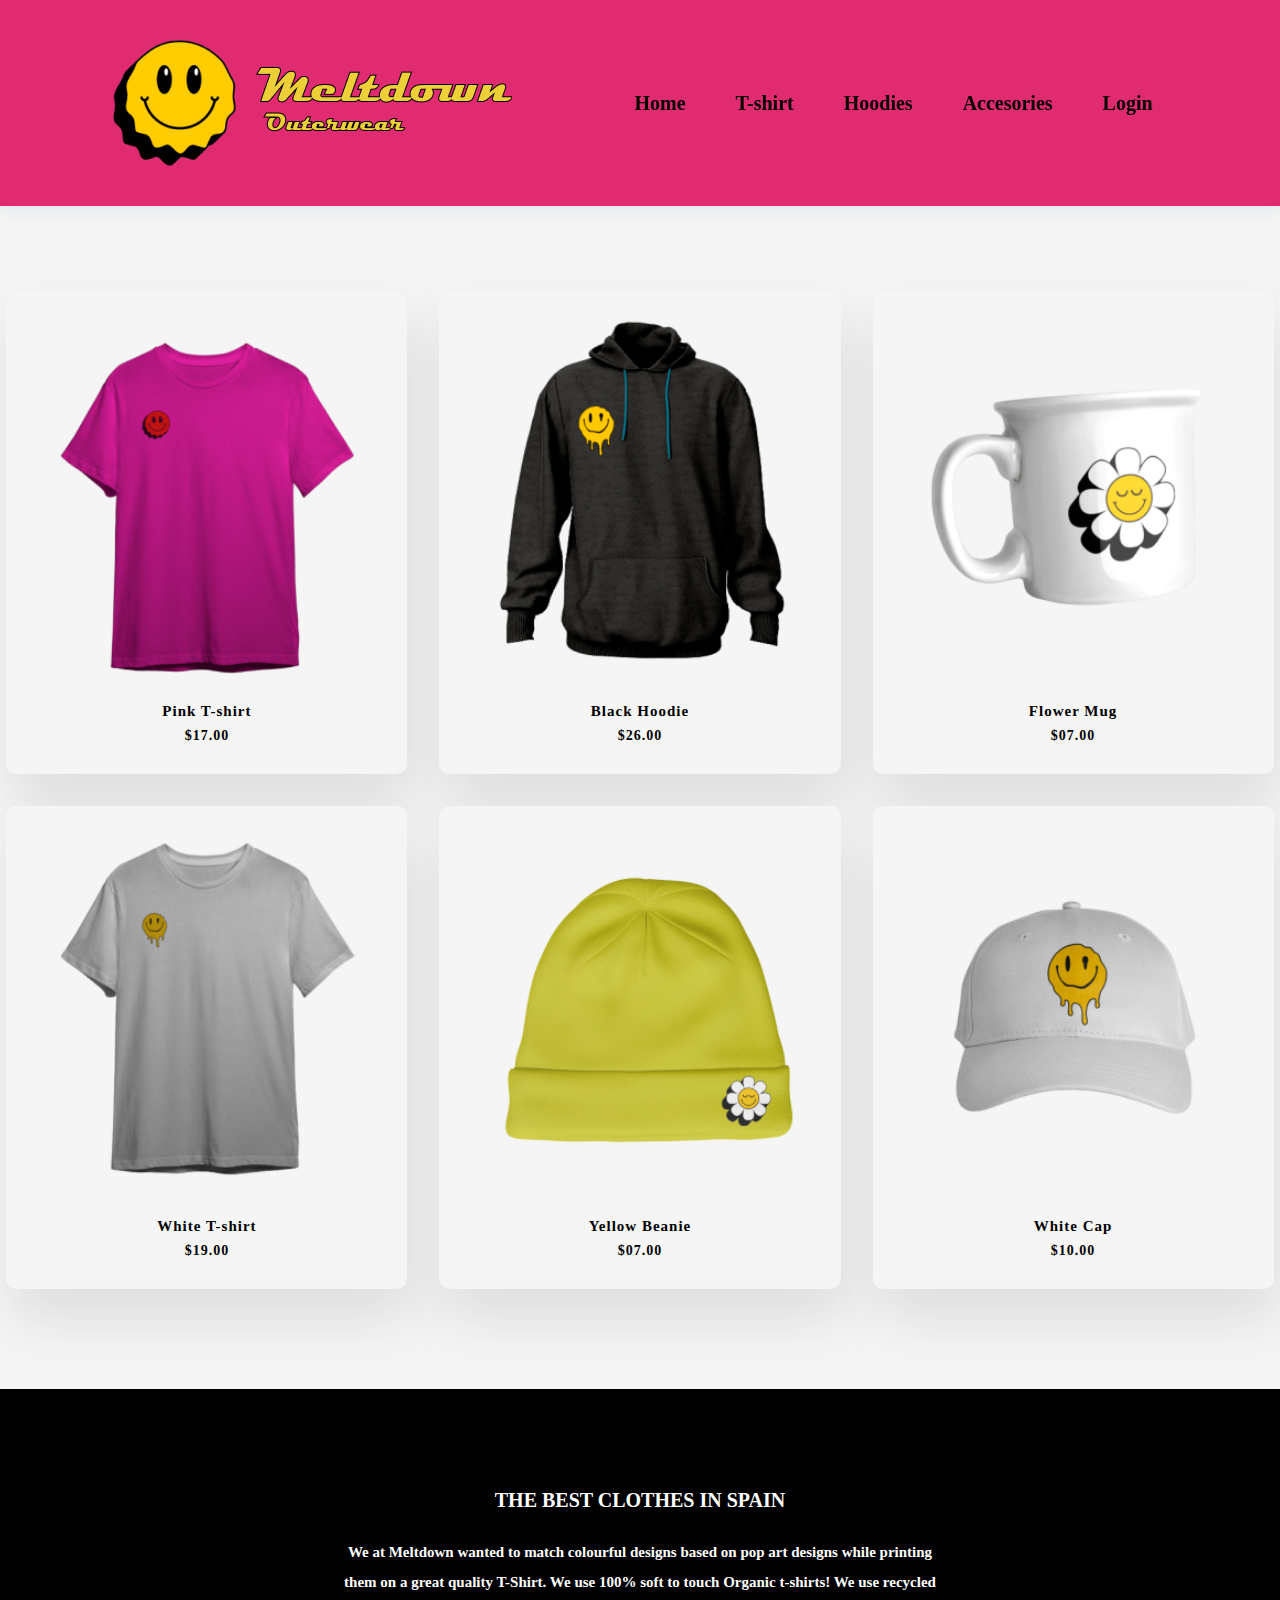
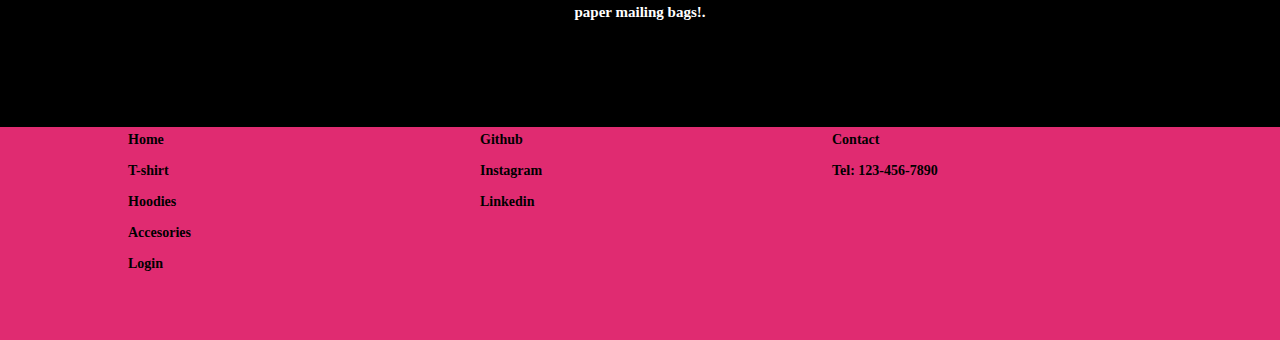
<file: index.html>
<!DOCTYPE html>
<html>
<head>
	<meta charset="utf-8">
	<meta name="viewport" content="width=device-width, initial-scale=1">
	<title>Meltdown - Outerwear</title>
	<meta name="keyword" content="web, t-shirts, tees, hoodies, accesories, mugs, buy, outerwear, pop art,">
	<meta name="description" content="We wanted to match colourful designs based on pop art designs while printing them on a great quality T-Shirt.">
	<link rel="stylesheet" type="text/css" href="./sass/main.css">
	<link rel="stylesheet"
	href="https://cdn.jsdelivr.net/npm/boxicons@latest/css/boxicons.min.css">
	<link rel="shortcut icon" href="./img/img.0.png" type="image/x-icon">
</head>
<body>

	<header>
		<a href="./index.html"><img class="logo"src="./img/logo.png"></a>
		<div class="bx bx-menu" id="menu-icon"></div>

		<ul class="navbar">
			<li><a href="./index.html">Home</a></li>
			<li><a href="./pages/t-shirt.html">T-shirt</a></li>
			<li><a href="./pages/hoodies.html">Hoodies</a></li>
			<li><a href="./pages/accesories.html">Accesories</a></li>
			<li><a href="./pages/login.html">Login</a></li>
		</ul>
	</header>

	<section class="shop" id="shop">

		<div class="container">
			
			<div class="box">
				<a href="./pages/t-shirt.html"><img src="./img/tee1.png" alt="tee1"></a>
				<h4>Pink T-shirt</h4>
				<h5>$17.00</h5>
			</div>

			<div class="box">
				<a href="./pages/hoodies.html"><img src="./img/hoodie1.png" alt="hoodie1"></a>
				<h4>Black Hoodie</h4>
				<h5>$26.00</h5>
			</div>

			<div class="box">
				<a href="./pages/accesories.html"><img src="./img/mug2.png" alt="mug2"></a>
				<h4>Flower Mug</h4>
				<h5>$07.00</h5>
			</div>

			<div class="box">
				<a href="./pages/t-shirt.html"><img src="./img/tee2.png" alt="tee2"></a>
				<h4>White T-shirt</h4>
				<h5>$19.00</h5>
			</div>

			<div class="box">
				<a href="./pages/accesories.html"><img src="./img/beanie2.png" alt="beanie"></a>
				<h4>Yellow Beanie</h4>
				<h5>$07.00</h5>
			</div>

			<div class="box">
				<a href="./pages/accesories.html"><img src="./img/cap1.png" alt="cap1"></a>
				<h4>White Cap</h4>
				<h5>$10.00</h5>
			</div>

		</div>
	</section>

	<section class="about" id="about">
		<div class="about-content">
			<h1>THE BEST CLOTHES IN SPAIN</h1>
			<p> We at Meltdown wanted to match colourful designs based on pop art designs while printing them on a great quality T-Shirt. We use 100% soft to touch Organic t-shirts! We use recycled paper mailing bags!.</p>
		</div>
	</section>

	<section class="contact" id="contact">
		<div class="main-contact">
			<div class="contact-content">
			  <li><a href="./index.html">Home</a></li>
			  <li><a href="./pages/t-shirt.html">T-shirt</a></li>
			  <li><a href="./pages/hoodies.html">Hoodies</a></li>
			  <li><a href="./pages/accesories.html">Accesories</a></li>
			  <li><a href="./pages/login.html">Login</a></li>
			</div>

			<div class="contact-content">
				<li><a href="https://github.com/jpcskv" target="_blank">Github</a></li>
				<li><a href="https://www.instagram.com/meltdown_outerwear/" target="_blank">Instagram</a></li>
				<li><a href="https://www.linkedin.com/in/jpcskv/" target="_blank">Linkedin</a></li>
			</div>

			<div class="contact-content">
				<li><a href="mailto:">Contact</a></li>
				<li><a href="#">Tel: 123-456-7890</a></li>
			</div>

		</div>
	</section>
	
	<script type="text/javascript">
		let menu = document.querySelector('#menu-icon');
		let navbar = document.querySelector('.navbar');
		menu.onclick = () => {
		menu.classList.toggle('bx-x');
		navbar.classList.toggle('active');};
		window.onscroll = () => {
		menu.classList.remove('bx-x');
		navbar.classList.remove('active');};
	</script>

</body>
</html>
</file>
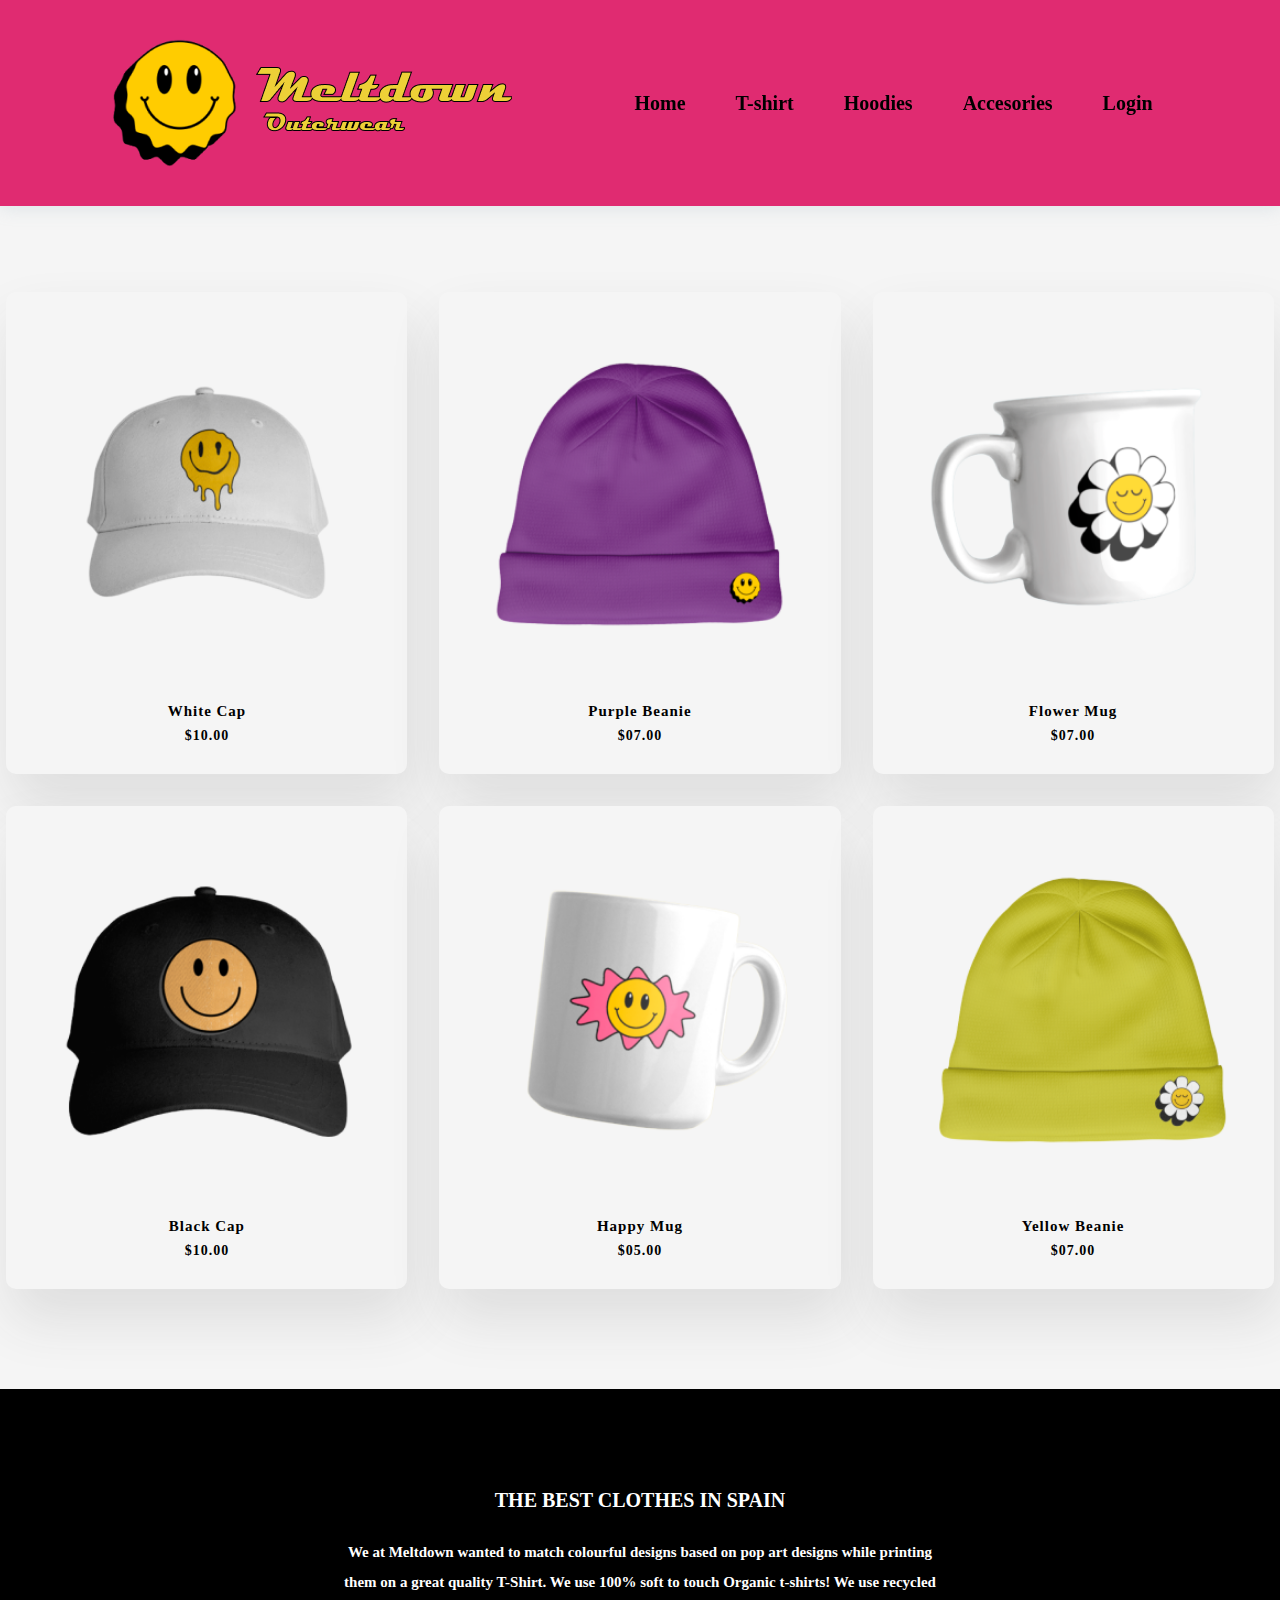
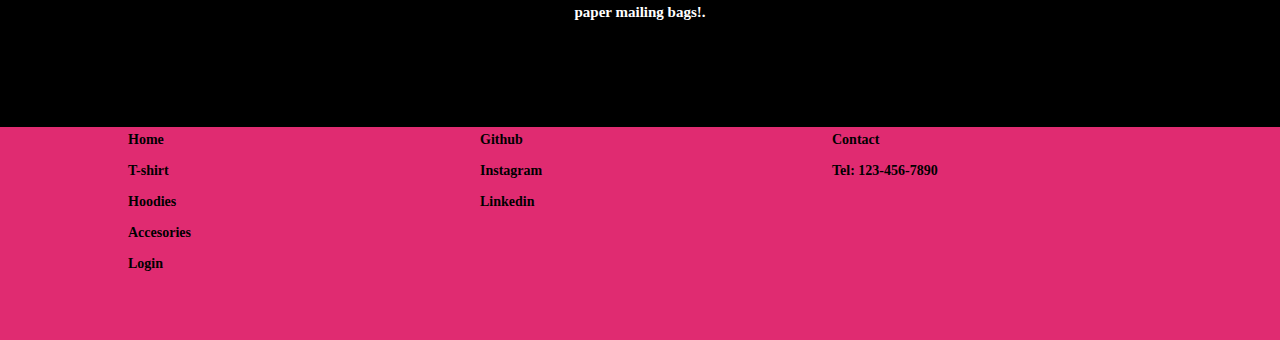
<file: pages/accesories.html>
<!DOCTYPE html>
<html>
<head>
	<meta charset="utf-8">
	<meta name="viewport" content="width=device-width, initial-scale=1">
	<title>Meltdown - Accesories</title>
	<meta name="keyword" content="web, t-shirts, tees, hoodies, accesories, mugs, buy, outerwear, pop art,">
	<meta name="description" content="the best accessories for you">
	<link rel="stylesheet" type="text/css" href="../sass/main.css">
	<link rel="stylesheet"
	href="https://cdn.jsdelivr.net/npm/boxicons@latest/css/boxicons.min.css">
	<link rel="shortcut icon" href="../img/img.0.png" type="image/x-icon">
</head>
<body>

	<header>
		<a href="../index.html"><img class="logo"src="../img/logo.png"></a>
		<div class="bx bx-menu" id="menu-icon"></div>

		<ul class="navbar">
			<li><a href="../index.html">Home</a></li>
			<li><a href="./t-shirt.html">T-shirt</a></li>
			<li><a href="./hoodies.html">Hoodies</a></li>
			<li><a href="./accesories.html">Accesories</a></li>
			<li><a href="./login.html">Login</a></li>
		</ul>
	</header>

	<section class="shop" id="shop">
		<div class="container">
			<div class="box">
				<a href="../pages/login.html"><img src="../img/cap1.png"></a>
				<h4>White Cap</h4>
				<h5>$10.00</h5>
			</div>

			<div class="box">
				<a href="../pages/login.html"><img src="../img/beanie1.png"></a>
				<h4>Purple Beanie</h4>
				<h5>$07.00</h5>
			</div>

			<div class="box">
				<a href="../pages/login.html"><img src="../img/mug2.png"></a>
				<h4>Flower Mug</h4>
				<h5>$07.00</h5>
			</div>

			<div class="box">
				<a href="../pages/login.html"><img src="../img/cap2.png"></a>
				<h4>Black Cap</h4>
				<h5>$10.00</h5>
			</div>

			<div class="box">
				<a href="../pages/login.html"><img src="../img/mug1.png"></a>
				<h4>Happy Mug</h4>
				<h5>$05.00</h5>
			</div>

			<div class="box">
				<a href="../pages/login.html"><img src="../img/beanie2.png"></a>
				<h4>Yellow Beanie</h4>
				<h5>$07.00</h5>
			</div>

		</div>
	</section>

	<section class="about" id="about">
		<div class="about-content">
			<h1>THE BEST CLOTHES IN SPAIN</h1>
			<p> We at Meltdown wanted to match colourful designs based on pop art designs while printing them on a great quality T-Shirt. We use 100% soft to touch Organic t-shirts! We use recycled paper mailing bags!.</p>
		</div>
	</section>

	<section class="contact" id="contact">
		<div class="main-contact">
			<div class="contact-content">
			  <li><a href="../index.html">Home</a></li>
			  <li><a href="./t-shirt.html">T-shirt</a></li>
			  <li><a href="./hoodies.html">Hoodies</a></li>
			  <li><a href="./accesories.html">Accesories</a></li>
			  <li><a href="./login.html">Login</a></li>
			</div>

			<div class="contact-content">
				<li><a href="https://github.com/jpcskv" target="_blank">Github</a></li>
				<li><a href="https://www.instagram.com/meltdown_outerwear/" target="_blank">Instagram</a></li>
				<li><a href="https://www.linkedin.com/in/jpcskv/" target="_blank">Linkedin</a></li>
			</div>

			<div class="contact-content">
				<li><a href="mailto:">Contact</a></li>
				<li><a href="#">Tel: 123-456-7890</a></li>
			</div>

		</div>
	</section>
	<script type="text/javascript">
		let menu = document.querySelector('#menu-icon');
		let navbar = document.querySelector('.navbar');
		menu.onclick = () => {
		menu.classList.toggle('bx-x');
		navbar.classList.toggle('active');};
		window.onscroll = () => {
		menu.classList.remove('bx-x');
		navbar.classList.remove('active');};
	</script>
</file>
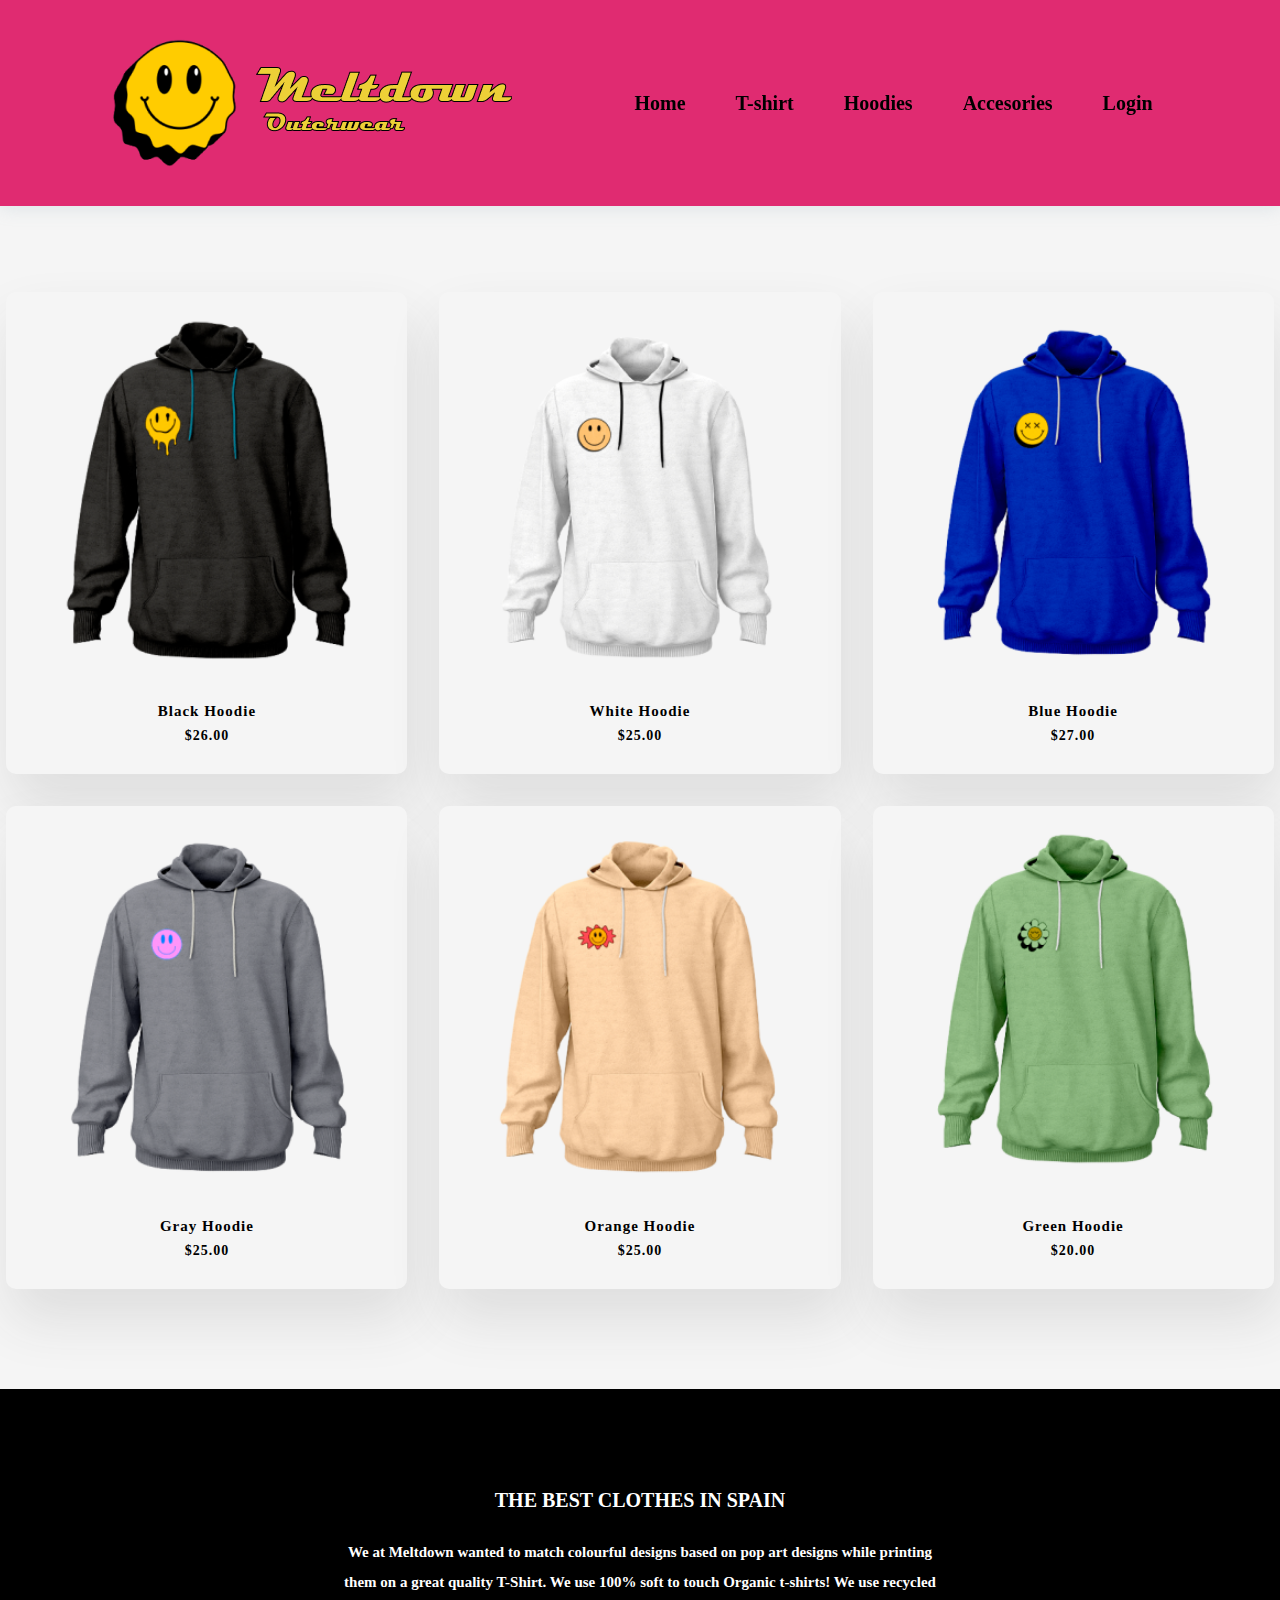
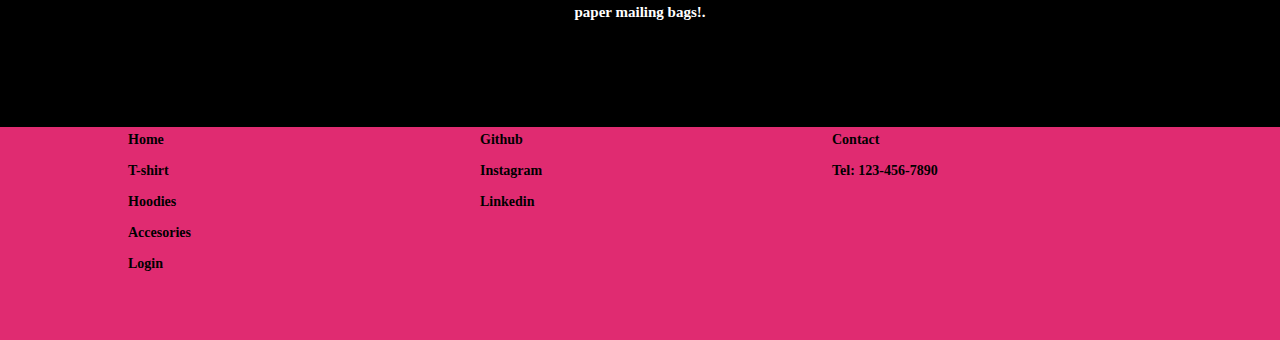
<file: pages/hoodies.html>
<!DOCTYPE html>
<html>
<head>
	<meta charset="utf-8">
	<meta name="viewport" content="width=device-width, initial-scale=1">
	<title>Meltdown - Hoodies</title>
	<meta name="keyword" content="web, t-shirts, tees, hoodies, accesories, mugs, buy, outerwear, pop art,">
	<meta name="description" content="Best Hoodies in Spain">
	<link rel="stylesheet" type="text/css" href="../sass/main.css">
	<link rel="stylesheet"
	href="https://cdn.jsdelivr.net/npm/boxicons@latest/css/boxicons.min.css">
	<link rel="shortcut icon" href="../img/img.0.png" type="image/x-icon">
</head>
<body>

	<header>
		<a href="../index.html"><img class="logo"src="../img/logo.png"></a>
		<div class="bx bx-menu" id="menu-icon"></div>

		<ul class="navbar">
			<li><a href="../index.html">Home</a></li>
			<li><a href="./t-shirt.html">T-shirt</a></li>
			<li><a href="./hoodies.html">Hoodies</a></li>
			<li><a href="./accesories.html">Accesories</a></li>
			<li><a href="./login.html">Login</a></li>
		</ul>
	</header>

	<section class="shop" id="shop">
		<div class="container">
			<div class="box">
				<a href="../pages/login.html"><img src="../img/hoodie1.png" alt="black-hoodie"></a>
				<h4>Black Hoodie</h4>
				<h5>$26.00</h5>
			</div>

			<div class="box">
				<a href="../pages/login.html"><img src="../img/hoodie2.png" alt="white-hoodie"></a>
				<h4>White Hoodie</h4>
				<h5>$25.00</h5>
			</div>

			<div class="box">
				<a href="../pages/login.html"><img src="../img/hoodie3.png" alt="blue-hoodie"></a>
				<h4>Blue Hoodie</h4>
				<h5>$27.00</h5>
			</div>

			<div class="box">
				<a href="../pages/login.html"><img src="../img/hoodie4.png" alt="gray-hoodie"></a>
				<h4>Gray Hoodie</h4>
				<h5>$25.00</h5>
			</div>

			<div class="box">
				<a href="../pages/login.html"><img src="../img/hoodie5.png" alt="orange-hoodie"></a>
				<h4>Orange Hoodie</h4>
				<h5>$25.00</h5>
			</div>

			<div class="box">
				<a href="../pages/login.html"><img src="../img/hoodie6.png" alt="green-hoodie"></a>
				<h4>Green Hoodie</h4>
				<h5>$20.00</h5>
			</div>

		</div>
	</section>

	<section class="about" id="about">
		<div class="about-content">
			<h1>THE BEST CLOTHES IN SPAIN</h1>
			<p> We at Meltdown wanted to match colourful designs based on pop art designs while printing them on a great quality T-Shirt. We use 100% soft to touch Organic t-shirts! We use recycled paper mailing bags!.</p>
		</div>
	</section>

	<section class="contact" id="contact">
		<div class="main-contact">
			<div class="contact-content">
			  <li><a href="../index.html">Home</a></li>
			  <li><a href="./t-shirt.html">T-shirt</a></li>
			  <li><a href="./hoodies.html">Hoodies</a></li>
			  <li><a href="./accesories.html">Accesories</a></li>
			  <li><a href="./login.html">Login</a></li>
			</div>

			<div class="contact-content">
				<li><a href="https://github.com/jpcskv" target="_blank">Github</a></li>
				<li><a href="https://www.instagram.com/meltdown_outerwear/" target="_blank">Instagram</a></li>
				<li><a href="https://www.linkedin.com/in/jpcskv/" target="_blank">Linkedin</a></li>
			</div>

			<div class="contact-content">
				<li><a href="mailto:">Contact</a></li>
				<li><a href="#">Tel: 123-456-7890</a></li>
			</div>

		</div>
	</section>
	<script type="text/javascript">
		let menu = document.querySelector('#menu-icon');
		let navbar = document.querySelector('.navbar');
		menu.onclick = () => {
		menu.classList.toggle('bx-x');
		navbar.classList.toggle('active');};
		window.onscroll = () => {
		menu.classList.remove('bx-x');
		navbar.classList.remove('active');};
	</script>
</file>
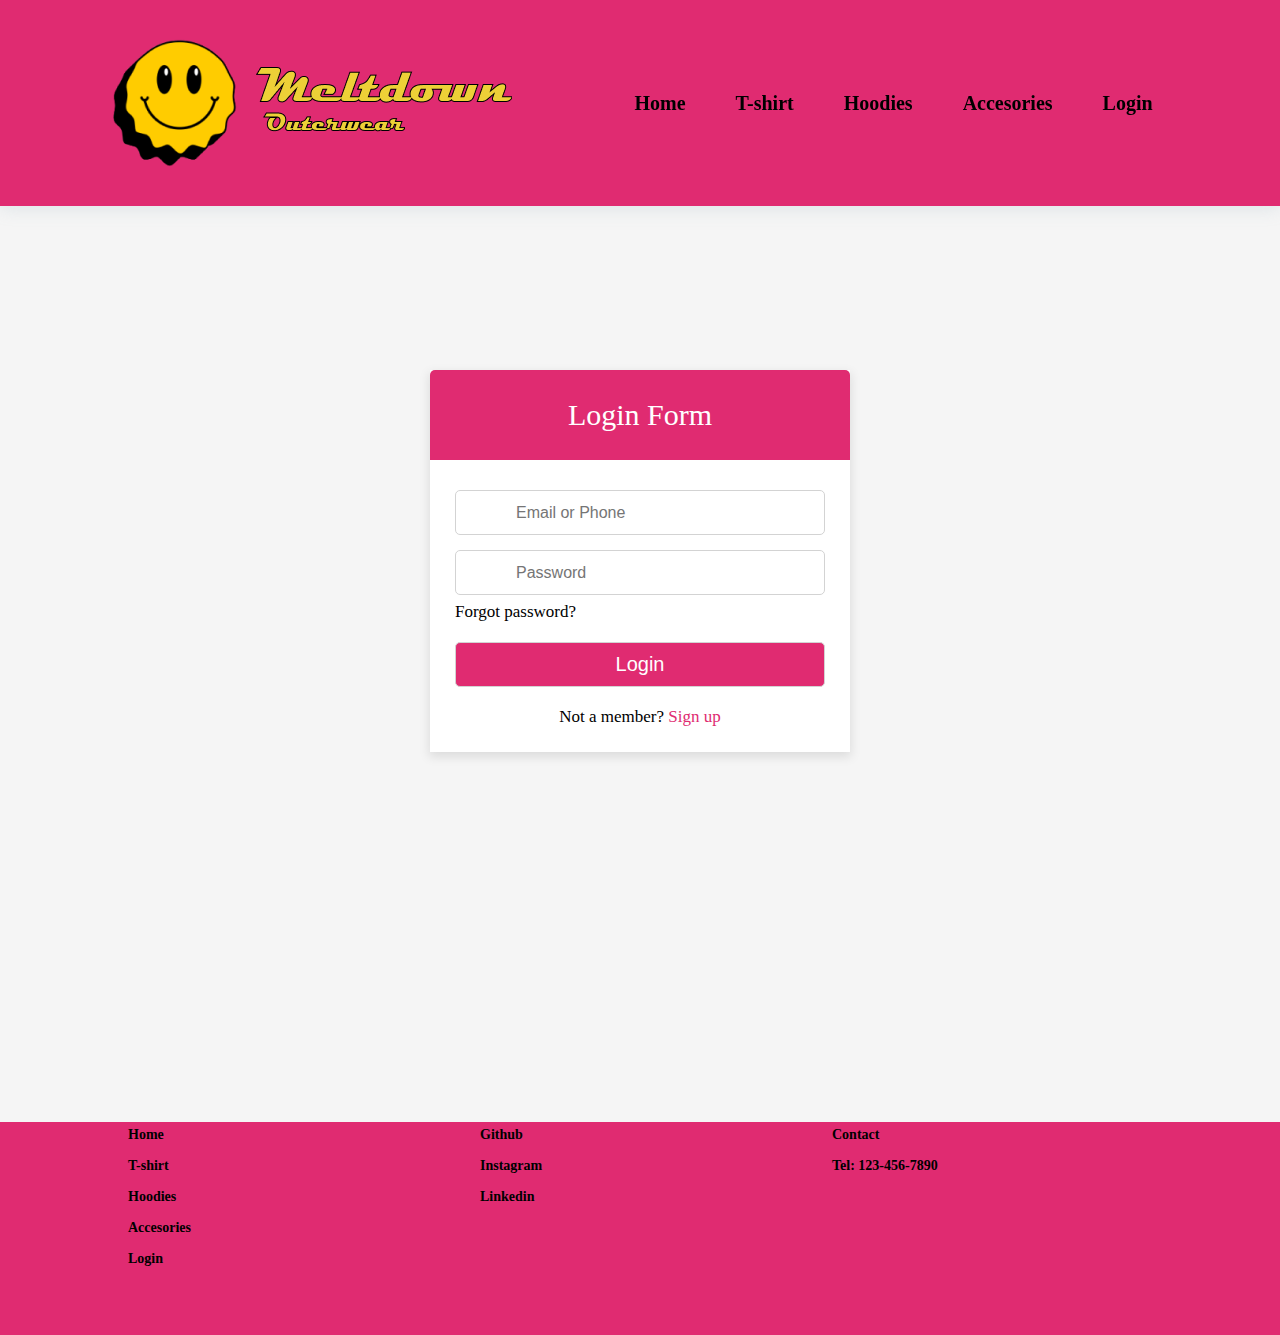
<file: pages/login.html>
<!DOCTYPE html>
<html>
<head>
	<meta charset="utf-8">
	<meta name="viewport" content="width=device-width, initial-scale=1">
	<title>Meltdown - Login</title>
	<meta name="keyword" content="web, t-shirts, tees, hoodies, accesories, mugs, buy, outerwear, pop art,">
	<meta name="description" content="create an account, it's free!">
	<link rel="stylesheet" type="text/css" href="../sass/main.css">
	<link rel="stylesheet"
	href="https://cdn.jsdelivr.net/npm/boxicons@latest/css/boxicons.min.css">
	<link rel="shortcut icon" href="../img/img.0.png" type="image/x-icon">
</head>
<body>

	<header>
		<a href="../index.html"><img class="logo"src="../img/logo.png"></a>
		<div class="bx bx-menu" id="menu-icon"></div>

		<ul class="navbar">
			<li><a href="../index.html">Home</a></li>
			<li><a href="./t-shirt.html">T-shirt</a></li>
			<li><a href="./hoodies.html">Hoodies</a></li>
			<li><a href="./accesories.html">Accesories</a></li>
			<li><a href="./login.html">Login</a></li>
		</ul>
	</header>

	<section class="container-login">
        <div class="wrapper">
            <div class="title"><span>Login Form</span></div>
            <form action="#">
              <div class="row">
                <i class="fas fa-user"></i>
                <input type="text" placeholder="Email or Phone">
              </div>
              <div class="row">
                <input type="password" placeholder="Password">
              </div>
              <div class="pass"><a href="#">Forgot password?</a></div>
              <div class="row button">
                <input type="submit" value="Login">
              </div>
              <div class="signup-link">Not a member? <a href="#">Sign up</a></div>
            </form>
          </div>
	</section>

	<section class="contact" id="contact">
		<div class="main-contact">
			<div class="contact-content">
			  <li><a href="../index.html">Home</a></li>
			  <li><a href="./t-shirt.html">T-shirt</a></li>
			  <li><a href="./hoodies.html">Hoodies</a></li>
			  <li><a href="./accesories.html">Accesories</a></li>
			  <li><a href="./login.html">Login</a></li>
			</div>

			<div class="contact-content">
				<li><a href="https://github.com/jpcskv" target="_blank">Github</a></li>
				<li><a href="https://www.instagram.com/meltdown_outerwear/" target="_blank">Instagram</a></li>
				<li><a href="https://www.linkedin.com/in/jpcskv/" target="_blank">Linkedin</a></li>
			</div>

			<div class="contact-content">
				<li><a href="mailto:">Contact</a></li>
				<li><a href="#">Tel: 123-456-7890</a></li>
			</div>

		</div>
	</section>
	<script type="text/javascript">
		let menu = document.querySelector('#menu-icon');
		let navbar = document.querySelector('.navbar');
		menu.onclick = () => {
		menu.classList.toggle('bx-x');
		navbar.classList.toggle('active');};
		window.onscroll = () => {
		menu.classList.remove('bx-x');
		navbar.classList.remove('active');};
	</script>

</body>
</html>
</file>
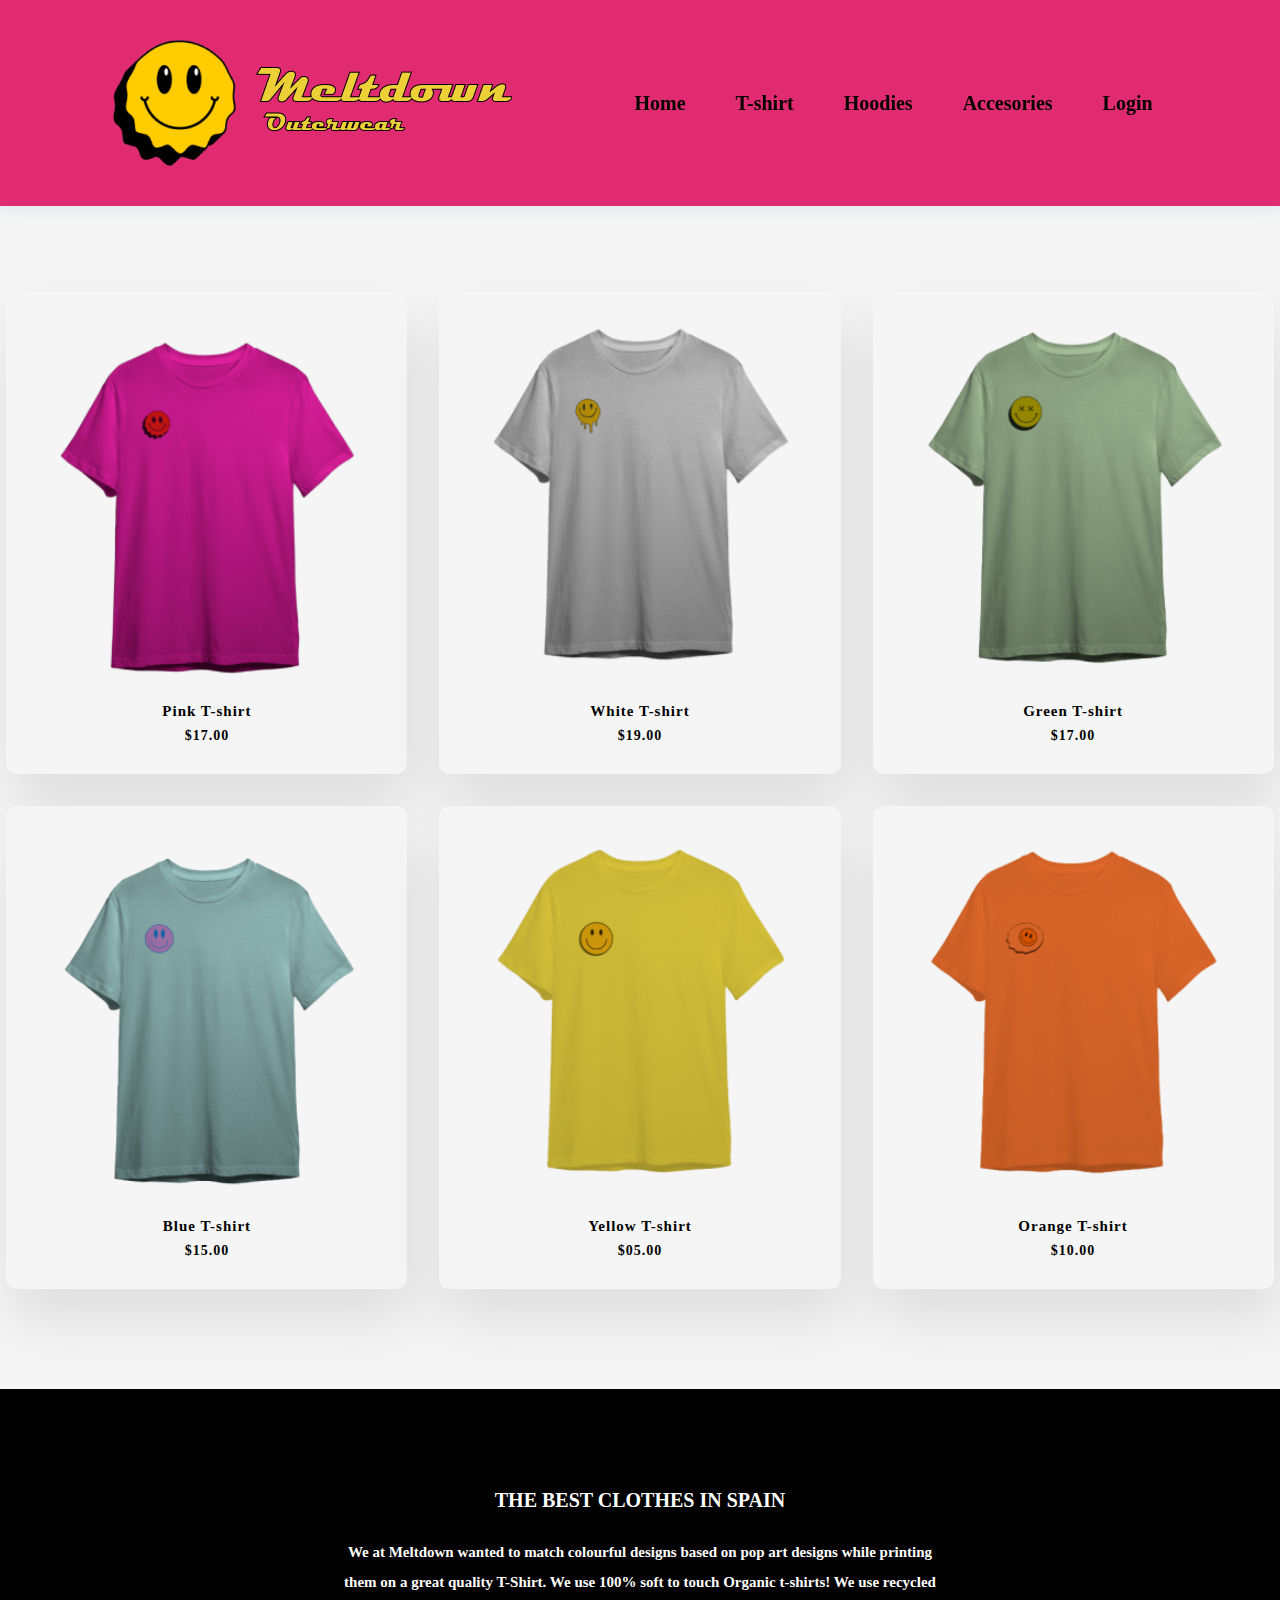
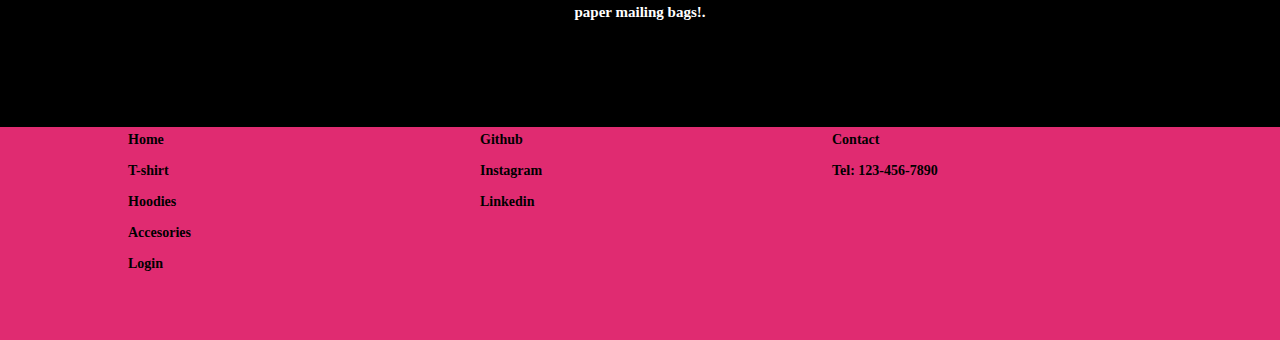
<file: pages/t-shirt.html>
<!DOCTYPE html>
<html>
<head>
	<meta charset="utf-8">
	<meta name="viewport" content="width=device-width, initial-scale=1">
	<title>Meltdown - T-shirts</title>
	<meta name="keyword" content="web, t-shirts, tees, hoodies, accesories, mugs, buy, outerwear, pop art,">
	<meta name="description" content="Original designs on your T-shirt">
	<link rel="stylesheet" type="text/css" href="../sass/main.css">
	<link rel="stylesheet"
	href="https://cdn.jsdelivr.net/npm/boxicons@latest/css/boxicons.min.css">
	<link rel="shortcut icon" href="../img/img.0.png" type="image/x-icon">
</head>
<body>

	<header>
		<a href="../index.html"><img class="logo"src="../img/logo.png"></a>
		<div class="bx bx-menu" id="menu-icon"></div>

		<ul class="navbar">
			<li><a href="../index.html">Home</a></li>
			<li><a href="./t-shirt.html">T-shirt</a></li>
			<li><a href="./hoodies.html">Hoodies</a></li>
			<li><a href="./accesories.html">Accesories</a></li>
			<li><a href="./login.html">Login</a></li>
		</ul>
	</header>

	<section class="shop" id="shop">
		<div class="container">
			<div class="box">
				<a href="../pages/login.html"><img src="../img/tee1.png"></a>
				<h4>Pink T-shirt</h4>
				<h5>$17.00</h5>
			</div>

			<div class="box">
				<a href="../pages/login.html"><img src="../img/tee2.png"></a>
				<h4>White T-shirt</h4>
				<h5>$19.00</h5>
			</div>

			<div class="box">
				<a href="../pages/login.html"><img src="../img/tee3.png"></a>
				<h4>Green T-shirt</h4>
				<h5>$17.00</h5>
			</div>

			<div class="box">
				<a href="../pages/login.html"><img src="../img/tee4.png"></a>
				<h4>Blue T-shirt</h4>
				<h5>$15.00</h5>
			</div>

			<div class="box">
				<a href="../pages/login.html"><img src="../img/tee5.png"></a>
				<h4>Yellow T-shirt</h4>
				<h5>$05.00</h5>
			</div>

			<div class="box">
				<a href="../pages/login.html"><img src="../img/tee6.png"></a>
				<h4>Orange T-shirt</h4>
				<h5>$10.00</h5>
			</div>

		</div>
	</section>

	<section class="about" id="about">
		<div class="about-content">
			<h1>THE BEST CLOTHES IN SPAIN</h1>
			<p> We at Meltdown wanted to match colourful designs based on pop art designs while printing them on a great quality T-Shirt. We use 100% soft to touch Organic t-shirts! We use recycled paper mailing bags!.</p>
		</div>
	</section>

	<section class="contact" id="contact">
		<div class="main-contact">
			<div class="contact-content">
			  <li><a href="../index.html">Home</a></li>
			  <li><a href="./t-shirt.html">T-shirt</a></li>
			  <li><a href="./hoodies.html">Hoodies</a></li>
			  <li><a href="./accesories.html">Accesories</a></li>
			  <li><a href="./login.html">Login</a></li>
			</div>

			<div class="contact-content">
				<li><a href="https://github.com/jpcskv" target="_blank">Github</a></li>
				<li><a href="https://www.instagram.com/meltdown_outerwear/" target="_blank">Instagram</a></li>
				<li><a href="https://www.linkedin.com/in/jpcskv/" target="_blank">Linkedin</a></li>
			</div>

			<div class="contact-content">
				<li><a href="mailto:">Contact</a></li>
				<li><a href="#">Tel: 123-456-7890</a></li>
			</div>

		</div>
	</section>
	<script type="text/javascript">
		let menu = document.querySelector('#menu-icon');
		let navbar = document.querySelector('.navbar');
		menu.onclick = () => {
		menu.classList.toggle('bx-x');
		navbar.classList.toggle('active');};
		window.onscroll = () => {
		menu.classList.remove('bx-x');
		navbar.classList.remove('active');};
	</script>
</file>
<file: sass/main.css>
* {
  padding: 0;
  margin: 0;
  box-sizing: border-box;
  text-decoration: none;
  list-style: none;
  scroll-behavior: smooth;
}

:root {
  --bg-color: #E02B71;
  --text-color: #121212;
  --main-font: 2.2rem;
  --p-font: 1.1rem;
}

body {
  background: #f5f5f5;
}

header {
  width: 100%;
  top: 0;
  right: 0;
  z-index: 1000;
  position: fixed;
  background: #E02B71;
  box-shadow: 0px 2px 18px 0 rgba(129, 162, 182, 0.2);
  display: flex;
  align-items: center;
  justify-content: space-between;
  padding: 25px 8%;
  transition: 0.3s;
}
header .logo {
  width: 100%;
  height: auto;
}
#menu-icon {
  font-size: 38px;
  color: #f5f5f5;
  z-index: 10001;
  display: none;
}
header .navbar {
  display: flex;
}
header .navbar a {
  font-size: 20px;
  color: #000;
  font-weight: 600;
  padding: 10px 15px;
  margin: 0 10px;
  transition: all 0.4s ease;
}
header .navbar a:hover {
  color: #ffffff;
}

section {
  padding: 100px 0.5%;
}
section .container {
  display: grid;
  grid-template-columns: repeat(auto-fit, minmax(360px, auto));
  align-items: center;
  gap: 2rem;
  text-align: center;
  cursor: pointer;
  padding-top: 12rem;
}
section .box {
  padding: 0px 20px 10px 20px;
  background: #f5f5f5;
  box-shadow: 5px 30px 56.1276px rgba(55, 55, 55, 0.12);
  border-radius: 10px;
  position: relative;
  transition: all 0.35s ease;
}
section .box img {
  width: 100%;
  height: auto;
}
section .box h4 {
  font-size: 15px;
  letter-spacing: 1px;
  margin-bottom: 8px;
}
section .box h5 {
  font-size: 14px;
  letter-spacing: 1px;
  margin-bottom: 20px;
}
section .box:hover {
  transform: translateY(-5px);
}

.about {
  background: #000000;
  display: flex;
  align-items: center;
  justify-content: center;
  flex-direction: column;
}
.about .about-content {
  text-align: center;
}
.about .about-content h1 {
  font-size: 20px;
  margin-bottom: 25px;
  color: #ffffff;
}
.about .about-content p {
  max-width: 600px;
  font-size: 15px;
  font-weight: 600;
  color: #ffffff;
  line-height: 30px;
}

.contact {
  padding: 5px 10%;
  background: #E02B71;
}
.contact .main-contact {
  display: grid;
  grid-template-columns: repeat(auto-fit, minmax(250px, auto));
  gap: 2rem;
  margin-bottom: 3rem;
}
.contact .contact-content li {
  margin-bottom: 15px;
}
.contact .contact-content li a {
  display: block;
  color: #000000;
  font-size: 14px;
  font-weight: bold;
  transition: all 0.4s ease;
}
.contact .contact-content li a:hover {
  transform: translateX(-10px);
}

.container-login {
  max-width: 500px;
  padding: 0 40px;
  margin: 370px auto;
}
.container-login .wrapper {
  width: 100%;
  background: #fff;
  border-radius: s5px;
  box-shadow: 0px 4px 10px 1px rgba(0, 0, 0, 0.1);
}
.container-login .wrapper .title {
  height: 90px;
  background: #E02B71;
  border-radius: 5px 5px 0 0;
  color: #fff;
  font-size: 30px;
  display: flex;
  align-items: center;
  justify-content: center;
}
.container-login .wrapper form {
  padding: 30px 25px 25px 25px;
}
.container-login .wrapper form .row {
  height: 45px;
  margin-bottom: 15px;
  position: relative;
}
.container-login .wrapper form .row input {
  height: 100%;
  width: 100%;
  outline: none;
  padding-left: 60px;
  border-radius: 5px;
  border: 1px solid lightgrey;
  font-size: 16px;
  transition: all 0.3s ease;
}
.container-login .wrapper form .row i {
  position: absolute;
  width: 47px;
  height: 100%;
  color: #ffffff;
  font-size: 18px;
  border-radius: 5px 0 0 5px;
  display: flex;
  align-items: center;
  justify-content: center;
}
.container-login .wrapper form .pass {
  margin: -8px 0 20px 0;
}
.container-login .wrapper form .pass a {
  color: #000;
  font-size: 17px;
  text-decoration: none;
}
.container-login .wrapper form .pass a:hover {
  text-decoration: underline;
}
.container-login .wrapper form .button input {
  color: #fff;
  font-size: 20px;
  font-weight: 500;
  padding-left: 0px;
  background: #E02B71;
}
.container-login .wrapper form .signup-link {
  text-align: center;
  margin-top: 20px;
  font-size: 17px;
}
.container-login .wrapper form .signup-link a {
  color: #E02B71;
  text-decoration: none;
}
.container-login form .signup-link a:hover {
  text-decoration: underline;
}

@media (max-width: 800px) {
  #menu-icon {
    display: block;
  }
  header {
    padding: 15px 8%;
  }
  .navbar {
    top: -500px;
    left: 0;
    right: 0;
    position: absolute;
    flex-direction: column;
    background: var(--bg-color);
    box-shadow: 0px 2px 18px 0 rgba(129, 162, 182, 0.2);
    transition: all 0.4s ease;
  }
  .navbar a {
    display: block;
    padding: 1rem;
    margin: 0.5rem;
  }
  .navbar.active {
    top: 100%;
  }
}
/*# sourceMappingURL=main.css.map */
</file>
